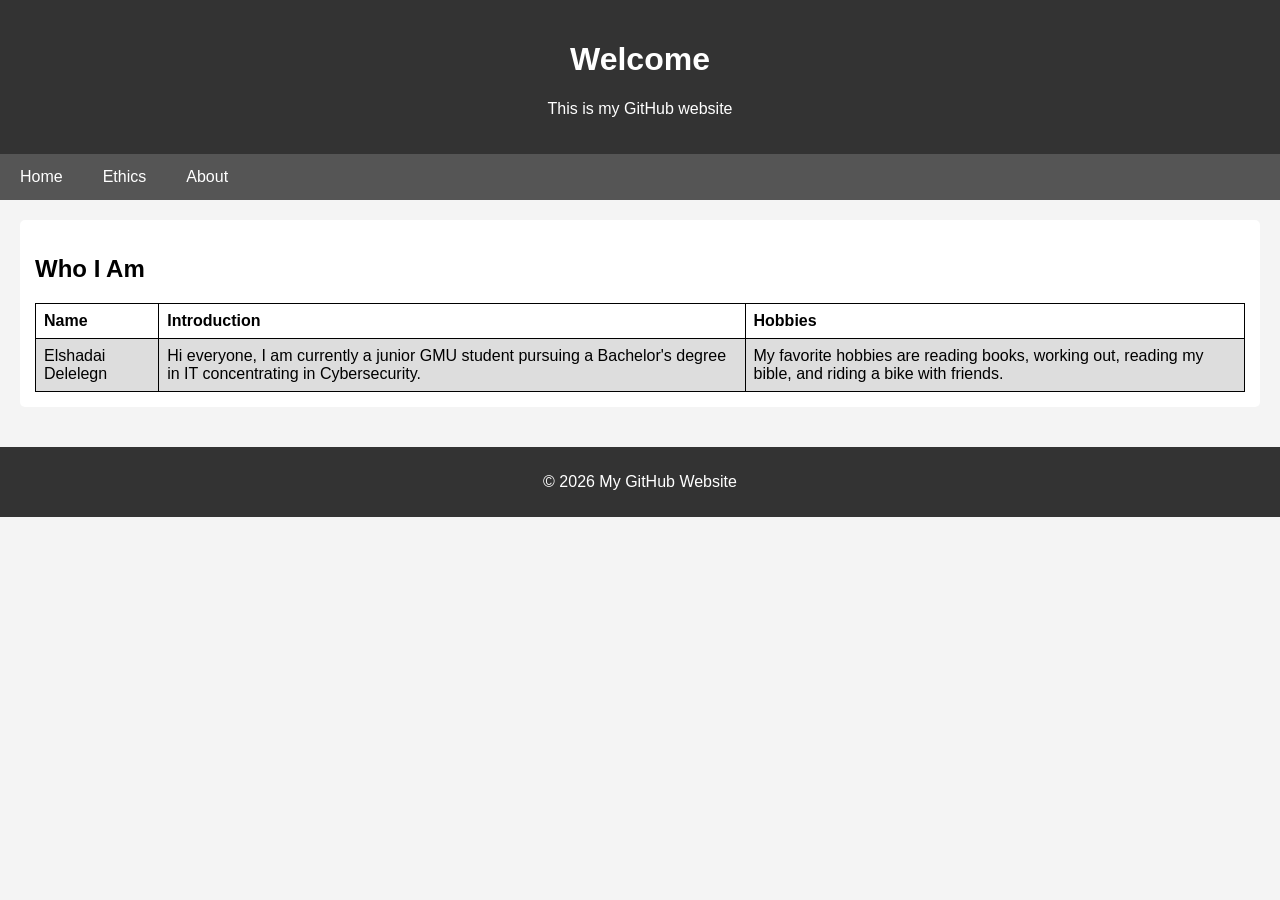
<file: index.html>
<!DOCTYPE html>
<html lang="en">
<head>
<meta charset="UTF-8">
<meta name="viewport" content="width=device-width, initial-scale=1.0">

<title>Home</title>
  
  

<style>
body {
  font-family: Arial, Helvetica, sans-serif;
  margin: 0;
  background-color: #f4f4f4;
}

/* Header */
header {
  background-color: #333;
  color: white;
  text-align: center;
  padding: 20px;
}

/* Navigation */
nav {
  background-color: #555;
  overflow: hidden;
}

nav a {
  float: left;
  display: block;
  color: white;
  padding: 14px 20px;
  text-decoration: none;
  text-align: center;
}

nav a:hover {
  background-color: #ddd;
  color: black;
}

/* Content */
.container {
  padding: 20px;
}

section {
  background-color: white;
  padding: 15px;
  margin-bottom: 20px;
  border-radius: 5px;
}

/* Table styling (from W3Schools) */
table {
  border-collapse: collapse;
  width: 100%;
}

th, td {
  border: 1px solid black;
  padding: 8px;
  text-align: left;
}

tr:nth-child(even) {
  background-color: #dddddd;
}

/* Footer */
footer {
  background-color: #333;
  color: white;
  text-align: center;
  padding: 10px;
}
</style>

</head>

<body>

<header>
  <h1>Welcome</h1>
  <p>This is my GitHub website</p>
</header>

<nav>
  <a href="index.html">Home</a>
  <a href="ethics.html">Ethics</a>
  <a href="about.html">About</a>
</nav>

<div class="container">

<section>
  <h2>Who I Am</h2>

  <table>
    <tr>
      <th>Name</th>
      <th>Introduction</th>
      <th>Hobbies</th>
    </tr>

    <tr>
      <td>Elshadai Delelegn</td>
      <td>
        Hi everyone, I am currently a junior GMU student pursuing a Bachelor's degree 
        in IT concentrating in Cybersecurity.
      </td>
      <td>
        My favorite hobbies are reading books, working out, reading my bible, 
        and riding a bike with friends.
      </td>
    </tr>
  </table>

</section>

</div>

<footer>
  <p>© 2026 My GitHub Website</p>
</footer>

</body>
</html>
</file>
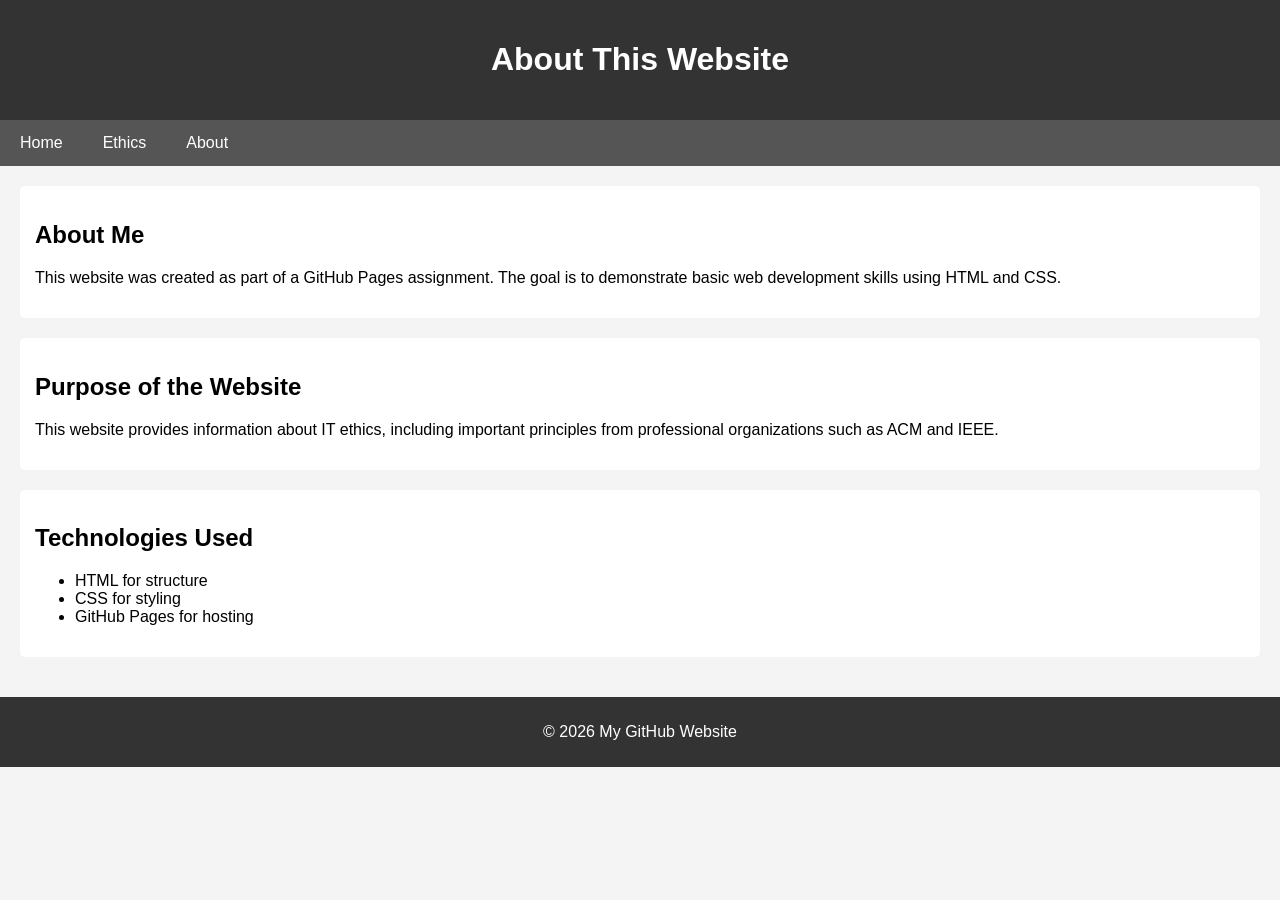
<file: about.html>
<!DOCTYPE html>
<html lang="en">
<head>
<meta charset="UTF-8">
<meta name="viewport" content="width=device-width, initial-scale=1.0">

<title>About</title>
  

<style>
body {
  font-family: Arial, Helvetica, sans-serif;
  margin: 0;
  background-color: #f4f4f4;
}

/* Header */
header {
  background-color: #333;
  color: white;
  text-align: center;
  padding: 20px;
}

/* Navigation */
nav {
  background-color: #555;
  overflow: hidden;
}

nav a {
  float: left;
  display: block;
  color: white;
  padding: 14px 20px;
  text-decoration: none;
  text-align: center;
}

nav a:hover {
  background-color: #ddd;
  color: black;
}

/* Content */
.container {
  padding: 20px;
}

section {
  background-color: white;
  padding: 15px;
  margin-bottom: 20px;
  border-radius: 5px;
}

/* Footer */
footer {
  background-color: #333;
  color: white;
  text-align: center;
  padding: 10px;
}
</style>

</head>
<body>

<header>
  <h1>About This Website</h1>
</header>

<nav>
  <a href="index.html">Home</a>
  <a href="ethics.html">Ethics</a>
  <a href="about.html">About</a>
</nav>

<div class="container">

<section>
  <h2>About Me</h2>
  <p>
    This website was created as part of a GitHub Pages assignment.
    The goal is to demonstrate basic web development skills using HTML and CSS.
  </p>
</section>

<section>
  <h2>Purpose of the Website</h2>
  <p>
    This website provides information about IT ethics, including important principles
    from professional organizations such as ACM and IEEE.
  </p>
</section>

<section>
  <h2>Technologies Used</h2>
  <ul>
    <li>HTML for structure</li>
    <li>CSS for styling</li>
    <li>GitHub Pages for hosting</li>
  </ul>
</section>

</div>

<footer>
  <p>© 2026 My GitHub Website</p>
</footer>

</body>
</html>
</file>
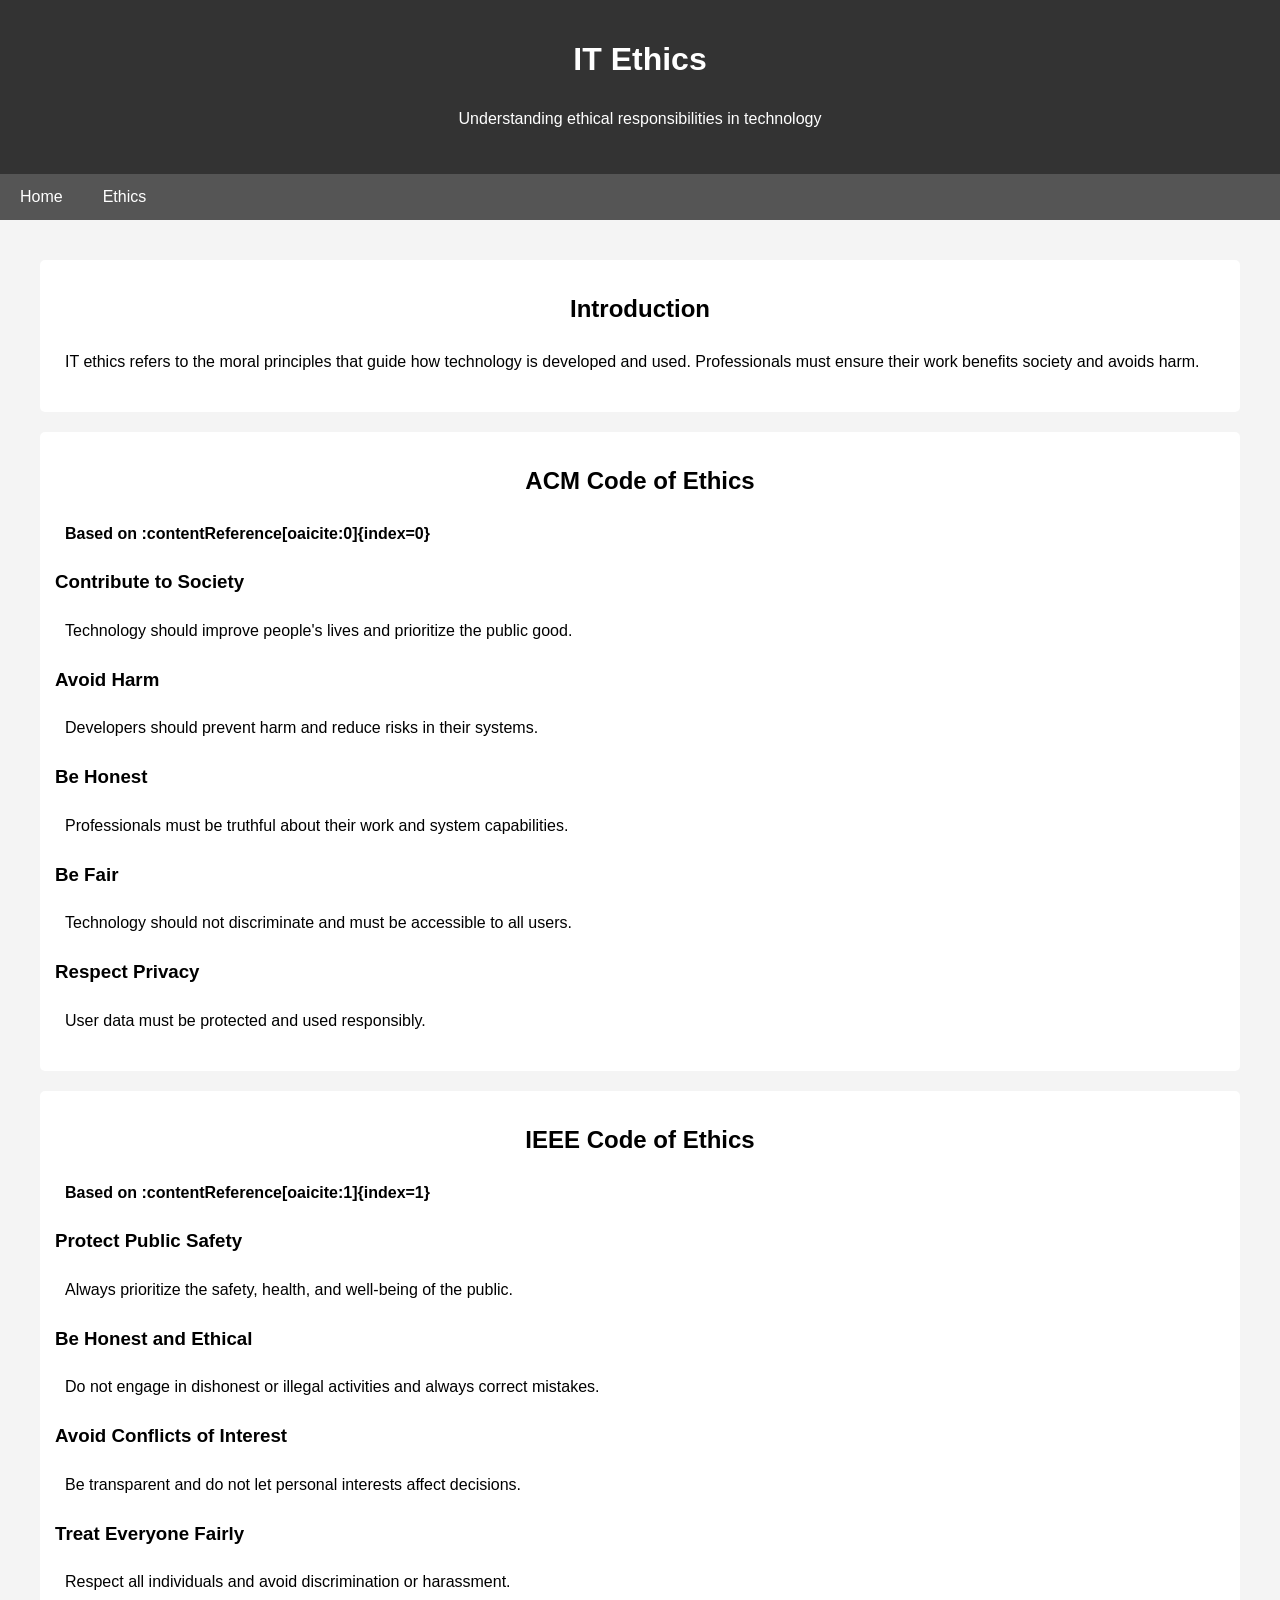
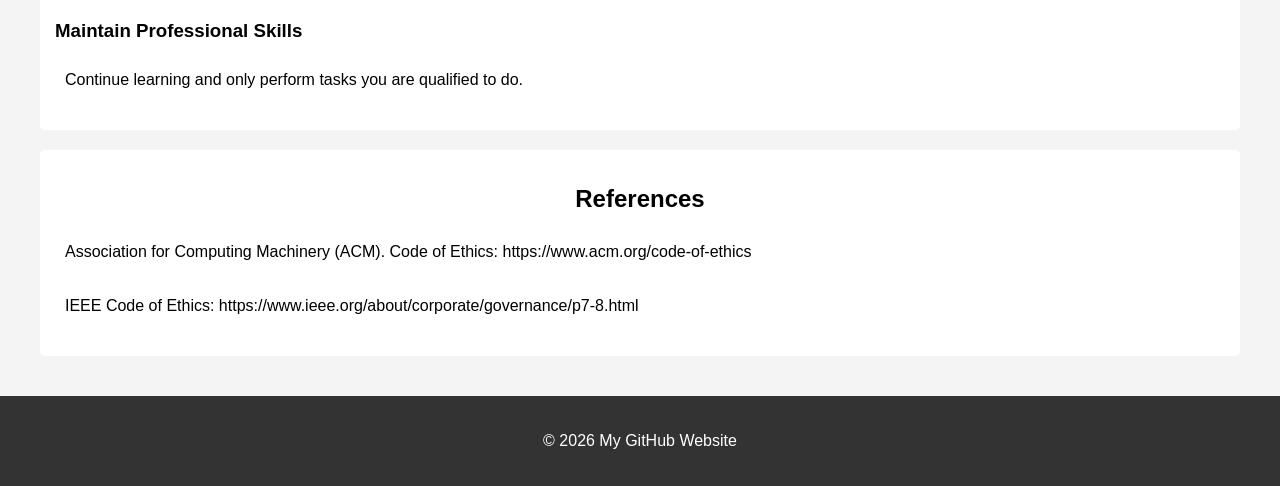
<file: ethics.html>
<!DOCTYPE html>
<html lang="en">
<head>
<meta charset="UTF-8">
<meta name="viewport" content="width=device-width, initial-scale=1">

<title>IT Ethics</title>
  <link rel="stylesheet" href="style.css">

<style>
body {
  font-family: Arial, Helvetica, sans-serif;
  margin: 0;
  background-color: #f4f4f4;
}

/* Header */
header {
  background-color: #333;
  padding: 20px;
  text-align: center;
  color: white;
}

/* Navigation bar */
nav {
  background-color: #555;
  overflow: hidden;
}

nav a {
  float: left;
  display: block;
  color: white;
  text-align: center;
  padding: 14px 20px;
  text-decoration: none;
}

nav a:hover {
  background-color: #ddd;
  color: black;
}

/* Content */
.container {
  padding: 20px;
}

section {
  background-color: white;
  margin-bottom: 20px;
  padding: 15px;
  border-radius: 5px;
}

/* Footer */
footer {
  background-color: #333;
  color: white;
  text-align: center;
  padding: 10px;
}
</style>

</head>
<body>

<header>
  <h1>IT Ethics</h1>
  <p>Understanding ethical responsibilities in technology</p>
</header>

<nav>
  <a href="index.html">Home</a>
  <a href="ethics.html">Ethics</a>
</nav>

<div class="container">

<section>
  <h2>Introduction</h2>
  <p>
    IT ethics refers to the moral principles that guide how technology is developed and used.
    Professionals must ensure their work benefits society and avoids harm.
  </p>
</section>

<section>
  <h2>ACM Code of Ethics</h2>
  <p><strong>Based on :contentReference[oaicite:0]{index=0}</strong></p>

  <h3>Contribute to Society</h3>
  <p>Technology should improve people's lives and prioritize the public good.</p>

  <h3>Avoid Harm</h3>
  <p>Developers should prevent harm and reduce risks in their systems.</p>

  <h3>Be Honest</h3>
  <p>Professionals must be truthful about their work and system capabilities.</p>

  <h3>Be Fair</h3>
  <p>Technology should not discriminate and must be accessible to all users.</p>

  <h3>Respect Privacy</h3>
  <p>User data must be protected and used responsibly.</p>
</section>

<section>
  <h2>IEEE Code of Ethics</h2>
  <p><strong>Based on :contentReference[oaicite:1]{index=1}</strong></p>

  <h3>Protect Public Safety</h3>
  <p>Always prioritize the safety, health, and well-being of the public.</p>

  <h3>Be Honest and Ethical</h3>
  <p>Do not engage in dishonest or illegal activities and always correct mistakes.</p>

  <h3>Avoid Conflicts of Interest</h3>
  <p>Be transparent and do not let personal interests affect decisions.</p>

  <h3>Treat Everyone Fairly</h3>
  <p>Respect all individuals and avoid discrimination or harassment.</p>

  <h3>Maintain Professional Skills</h3>
  <p>Continue learning and only perform tasks you are qualified to do.</p>
</section>

<section>
  <h2>References</h2>
  <p>
    Association for Computing Machinery (ACM). Code of Ethics: https://www.acm.org/code-of-ethics
  </p>
  <p>
    IEEE Code of Ethics: https://www.ieee.org/about/corporate/governance/p7-8.html
  </p>
</section>

</div>

<footer>
  <p>© 2026 My GitHub Website</p>
</footer>

</body>
</html>
</file>
<file: style.css>
body {
  font-family: Arial, Helvetica, sans-serif;
  margin: 0;
  background-color: #f4f4f4;
}

/* Header styling */
header {
  background-color: #333;
  color: white;
  text-align: center;
  padding: 20px;
}

/* Navigation bar (W3Schools style improved) */
nav {
  background-color: #555;
  overflow: hidden;
}

nav a {
  float: left;
  display: block;
  color: white;
  text-align: center;
  padding: 14px 20px;
  text-decoration: none;
}

nav a:hover {
  background-color: #ddd;
  color: black;
}

/* Headings */
h1, h2 {
  text-align: center;
}

/* Paragraph spacing */
p {
  padding: 10px;
}

/* Content box style (clean layout like W3Schools examples) */
section {
  background-color: white;
  margin: 20px;
  padding: 15px;
  border-radius: 5px;
}

/* Footer */
footer {
  background-color: #333;
  color: white;
  text-align: center;
  padding: 10px;
}

/* Table styling (from W3Schools examples) */
table {
  border-collapse: collapse;
  width: 100%;
  background-color: white;
}

th, td {
  border: 1px solid #000;
  text-align: left;
  padding: 8px;
}

tr:nth-child(even) {
  background-color: #dddddd;
}
</file>
